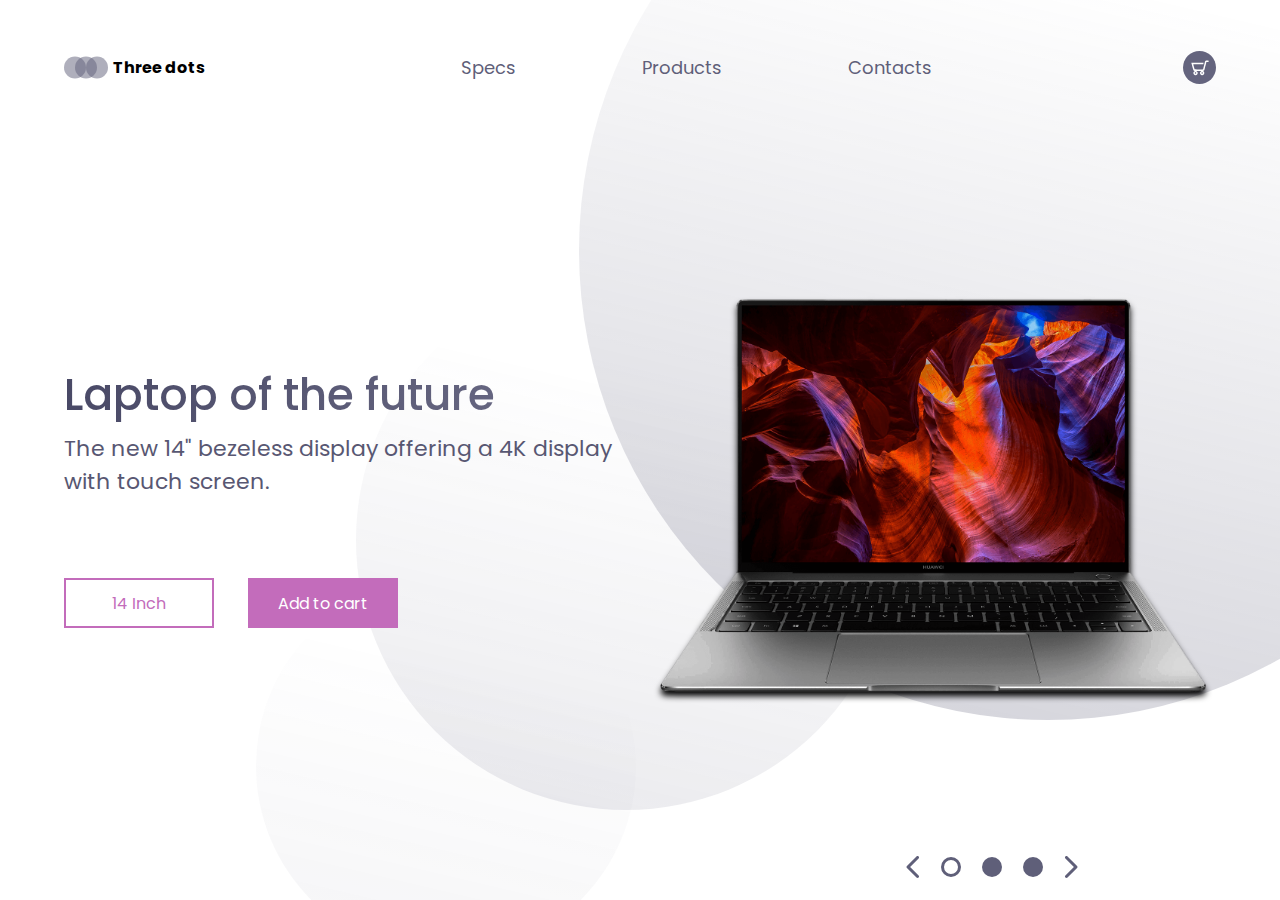
<file: First/index.html>
<!DOCTYPE html>
<html lang="en">
<head>
  <meta charset="UTF-8">
  <meta name="viewport" content="width=device-width, initial-scale=1.0">
  <link href="https://fonts.googleapis.com/css2?family=Poppins:wght@400;500&display=swap" rel="stylesheet">
  <link rel = "stylesheet" href="./style.css">
  <title>Responsive Site</title>
</head>
<body>
 <header>
   <div class="logo-container">
     <img src="./img/logo.svg" alt="logo">
     <h4 class="logo">Three dots</h4>
   </div>
   <nav>
     <ul class="nav-links">
       <li><a href="#" class="nav-link">Specs</a></li>
       <li><a href="#" class="nav-link">Products</a></li>
      <li><a href="#" class="nav-link">Contacts</a></li>
     </ul>
   </nav>
   <div class="cart">
     <img src="./img/cart.svg" alt="cart">
   </div>
  </header>

  <main>
    <section class="presentation">
      <div class="introduction">
        <div class="intro-text">
          <h1>Laptop of the future</h1>
          <p>The new 14" bezeless display offering a 4K display with touch screen.</p>
        </div>
        <div class="cta">
          <button class="cta-select">
            14 Inch
          </button>
          <button class="cta-add">
            Add to cart
          </button>
        </div>
      </div>
      <div class="cover">
        <img src="./img/matebook.png" alt="matebook">
      </div>
    </section>

    <div class="laptop-select">
      <img src="./img/arrow-left.svg" alt="arrow-left">
      <img src="./img/dot.svg" alt="arrow-left">
      <img src="./img/dot-full.svg" alt="arrow-left">
      <img src="./img/dot-full.svg" alt="arrow-left">
      <img src="./img/arrow-right.svg" alt="arrow-left">
    </div>

    <img class="big-circle" src="./img/big-eclipse.svg" alt="big-eclipse">
    <img class="mid-circle" src="./img/mid-eclipse.svg" alt="mid-eclipse">
    <img class="small-circle" src="./img/small-eclipse.svg" alt="small-eclipse">

  </main>

  
</body>
</html>
</file>
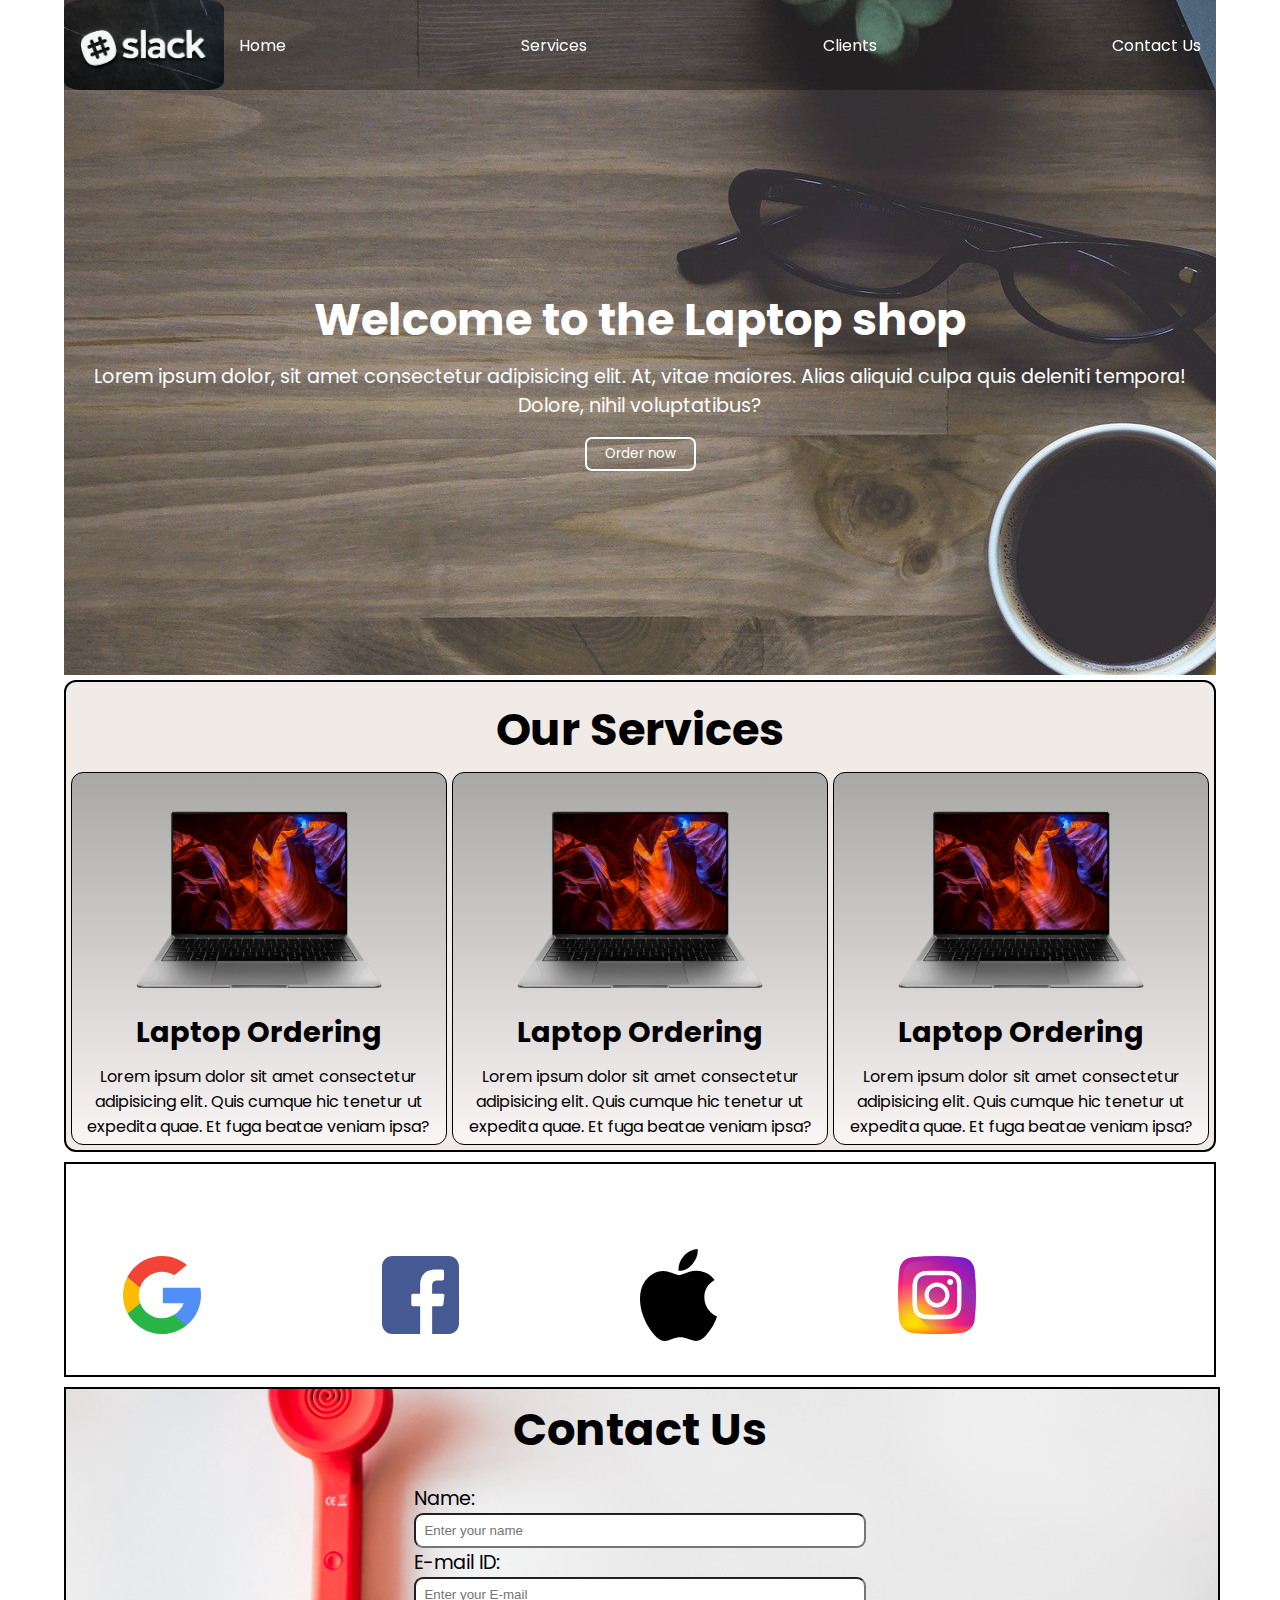
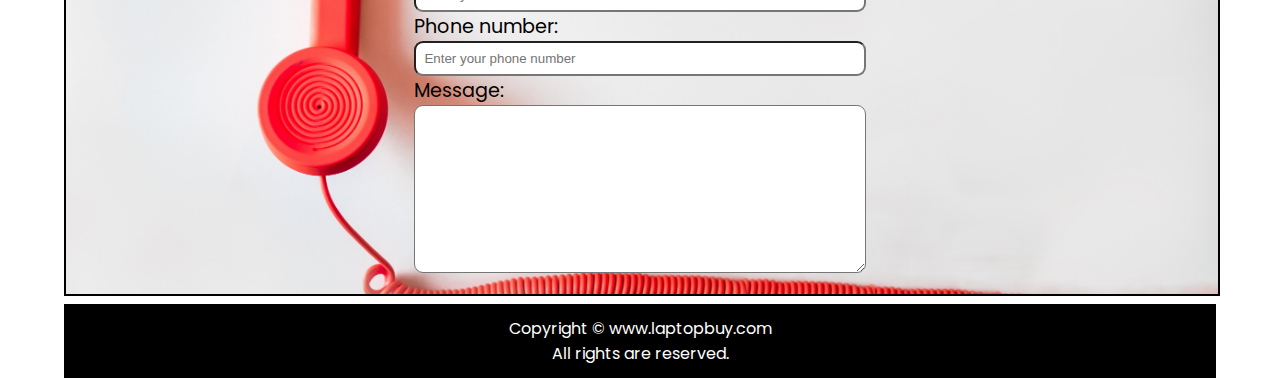
<file: Second/index.html>
<!DOCTYPE html>
<html lang="en">
<head>
    <meta charset="UTF-8">
    <meta name="viewport" content="width=device-width, initial-scale=1.0">
    <link rel="stylesheet" href="style.css">
    <link rel="stylesheet" media="screen and (max-width: 1000px)" href="phone.css">
    <link href="https://fonts.googleapis.com/css2?family=Poppins:wght@400;500&display=swap" rel="stylesheet">
    <title>Food delivery</title>
</head>
<body>
    <nav class = "navbar">
        <div class="logo">
            <img src="./images/logo.jpg" alt="logo">
        </div>
        <ul class="navlinks">
            <li class="home"><a href="#home">Home</a></li>
            <li class="services"><a href="#services-container">Services</a></li>
            <li class="client"><a href="#clients-section">Clients</a></li>
            <li class="contact-us"><a href="#contact-us">Contact Us</a></li>
        </ul>
    </nav>
    
    <main>
        <section id="home">
            <h1 class = "h-primary">Welcome to the Laptop shop</h1>
            <p>Lorem ipsum dolor, sit amet consectetur adipisicing elit. At, vitae maiores. Alias aliquid culpa quis deleniti tempora! Dolore, nihil voluptatibus?</p>
            <button class = "btn">Order now</button>
        </section>
        <section id = "services-container">
            <h1 class= "h-primary">Our Services</h1>
            <div id="services">
                <div class="box">
                    <img src="./images/matebook.png" alt="matebook">
                    <h2 class="h-secondary center">Laptop Ordering</h2>
                    <p>Lorem ipsum dolor sit amet consectetur adipisicing elit. Quis cumque hic tenetur ut expedita quae. Et fuga beatae veniam ipsa?</p>
                </div>
                <div class="box">
                    <img src="./images/matebook.png" alt="matebook">
                    <h2 class="h-secondary center">Laptop Ordering</h2>
                    <p>Lorem ipsum dolor sit amet consectetur adipisicing elit. Quis cumque hic tenetur ut expedita quae. Et fuga beatae
                        veniam ipsa?</p>
                </div>
                <div class="box">
                    <img src="./images/matebook.png" alt="matebook">
                    <h2 class="h-secondary center">Laptop Ordering</h2>
                    <p>Lorem ipsum dolor sit amet consectetur adipisicing elit. Quis cumque hic tenetur ut expedita quae. Et fuga beatae
                        veniam ipsa?</p>
                </div>
            </div>
        </section>
        <section id = "clients-section">
            <h1 class = "h-primary center">Our Clients</h1>
            <div class="clients">
                <div class="client-items">
                <img src="./images/Google_search.svg" alt="">

                </div>
                <div class="client-items">
                    <img src="./images/facebook.svg" alt="">
                </div>
                <div class="client-items">
                    <img src="./images/Apple_logo_black.svg" alt="">
                </div>
                <div class="client-items">

                    <img src="./images/instagram.svg" alt="">
                </div>
            </div>
        </section>
        <section id="contact-us">
            <h1 class="h-primary center">Contact Us</h1>
            <div class="contact-box">
                <form action="">
                    <div class="form-group">
                        <label for="name"> Name:</label>
                        <input type="text" name="name" id = "name" placeholder="Enter your name">
                    </div>
                    <div class="form-group">
                        <label for="name"> E-mail ID:</label>
                        <input type="text" name="name" id="email" placeholder="Enter your E-mail">
                    </div>
                    <div class="form-group">
                        <label for="phone-number"> Phone number:</label>
                        <input type="text" name="name" id="phone" placeholder="Enter your phone number">
                    </div>
                    <div class="form-group">
                        <label for="message"> Message:</label>
                        <textarea name="message" id="message" cols="30" rows="10"></textarea>
                    </div>
                </form>
            </div>
        </section>
    </main>

    <footer>
        <div class="center">
            Copyright &copy; www.laptopbuy.com 
            <p>All rights are reserved.</p>
        </div>
    </footer>


    <!-- <div class = "container">
        <div class="item">

        </div>

    </div> -->
</body>
</html>

<!-- TiP:
1) Plan first what type of design you are going to make.
2) Mostly to make standard things like navbar is same so you can do that things.
3) Once you have planned, use CSS to build design the page, to design the page you can use flex box
    and during designing use background colors of the elements so that it will be easy to track the properties of the elements like height, padding width etc easily.
4) Use google, keep practicing, never giveup 
5) When you are making website responsive then take care of font size because it doesn't follow the inheritence rule automatically, you have to resize them explicitly.
6) To make website responsive mostly use them terms such as vh, rem, % because it is dependent on others but at the same time take case of special cases such as logo images in this might be too small in phone view because of the ratio between desktop size and image.
7) To make website responsive shrink the page using Dev tools and check at which point your website starts
distorting so after that start fixing your site onwards that point.

8) NOTE: Because of <div> manages its height according to the content inside it, so when we use the %unit to fix the height of the child element of <div> then it might not work, like in images when you provide height to the image whose parent container has no fixed height(vh, px) then its height will not be set. Thats why I prefer to use 'width' attribute to set the width of the child element with respect to parent
    because it is possible. 

9) If any elment's position is absolute then it will take that ancestor as parent whose
position is either relative or sticky or fixed. 
-->
</file>
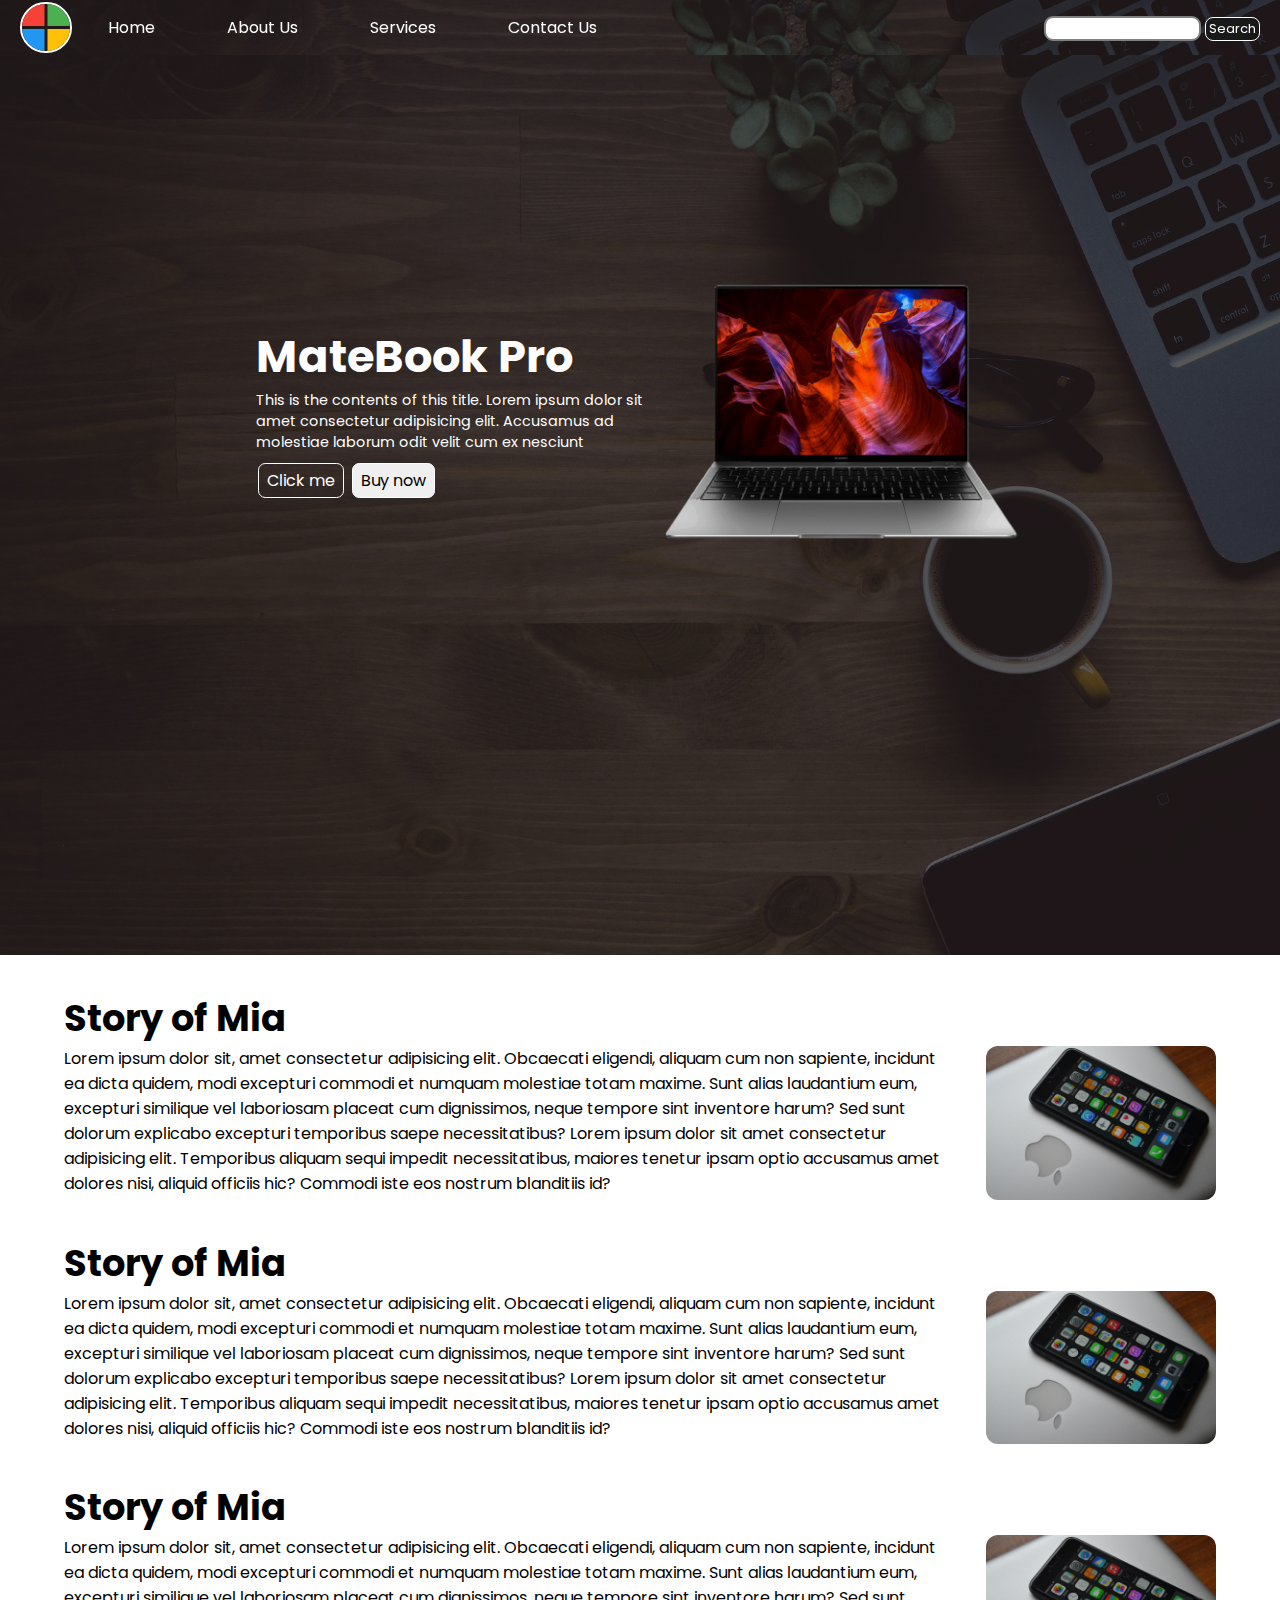
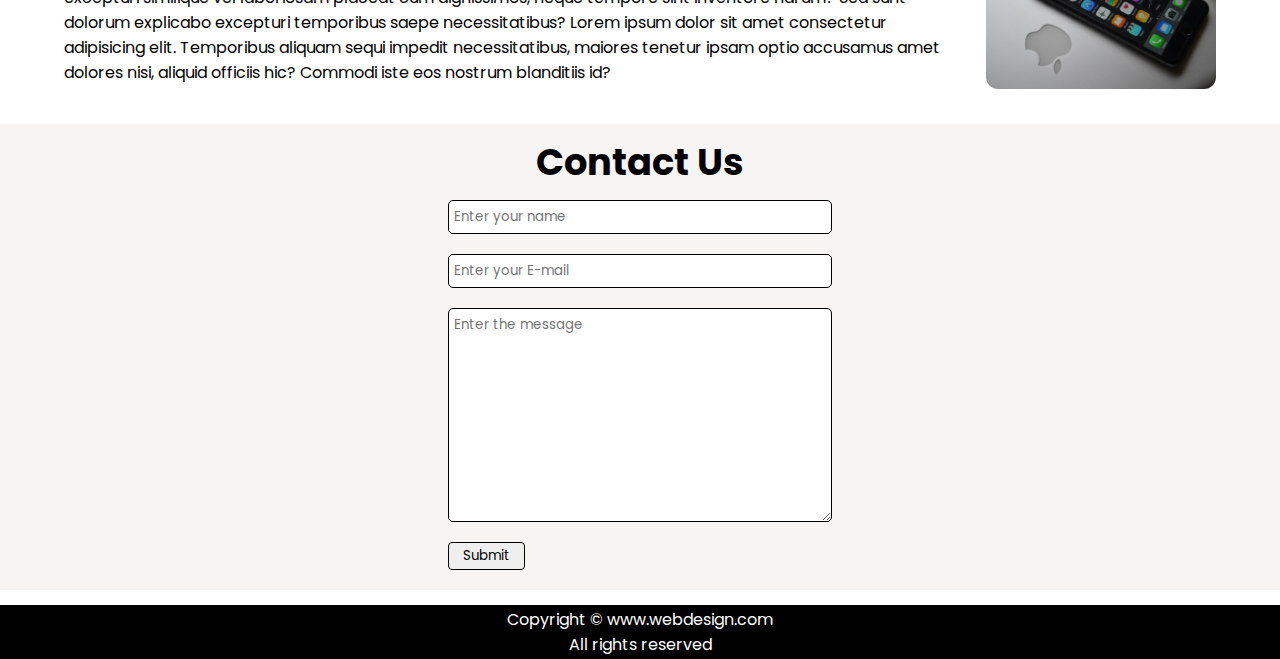
<file: third/index.html>
<!DOCTYPE html>
<html lang="en">
<head>
    <meta charset="UTF-8">
    <meta name="viewport" content="width=device-width, initial-scale=1.0">
    <link rel="stylesheet" href="style.css">
    <link rel="stylesheet" href="phone.css">
    <link href="https://fonts.googleapis.com/css2?family=Poppins:wght@400;500&display=swap" rel="stylesheet">
    <title>Responsive Site</title>
</head>
<body>
    <nav class="navbar background height-res">
        <ul class="nav-list hide-res">
            <div class="logo">
                <img src="./img/microsoft.svg" alt="logo">
            </div>
            <li><a href = "#home">Home</a></li>
            <li><a href = "#">About Us</a></li>
            <li><a href = "#services">Services</a></li>
            <li><a href = "#contact-us">Contact Us</a></li>
        </ul>
        <div class = "right-nav hide-res">
            <form action="" >
            <input type="text" name = "search" id = "search">
            <button class = "btn btn-sm">Search</button>
            </form>
        </div>
        <div class="burger">
            <div class="line"></div>
            <div class="line"></div>
            <div class="line"></div>
        </div>
    </nav>
    <main>
        <section id = "home" class = "background first-section">
            <div class="box-main">
                <div class="first-half">
                    <h1 class="text-big">MateBook Pro</h1>
                    <p class="text-small">This is the contents of this title. Lorem ipsum dolor sit amet consectetur adipisicing elit. Accusamus ad molestiae laborum odit velit cum ex nesciunt</p>
                        <div class="buttons">
                            <button class="btn click-me">Click me</button>
                            <button class="btn buy-now">Buy now</button>
                        </div>
                </div>
                <div class="second-half">
                    <img src="./img/matebook.png" alt="">
                </div>
            </div>
        </section>
        <section id = "services" class = "sec-right">
            <h1 class="section-tag ">Story of Mia</h1>
            <div class="section-box">
            <p class="section-content">Lorem ipsum dolor sit, amet consectetur adipisicing elit. Obcaecati eligendi, aliquam cum non sapiente, incidunt ea dicta quidem, modi excepturi commodi et numquam molestiae totam maxime. Sunt alias laudantium eum, excepturi similique vel laboriosam placeat cum dignissimos, neque tempore sint inventore harum? Sed sunt dolorum explicabo excepturi temporibus saepe necessitatibus? Lorem ipsum dolor sit amet consectetur adipisicing elit. Temporibus aliquam sequi impedit necessitatibus, maiores tenetur ipsam optio accusamus amet dolores nisi, aliquid officiis hic? Commodi iste eos nostrum blanditiis id?</p>
            <div class="sec-img">
                <img src="./img/bg1.jpg" alt="content">
            </div>
            </div>
        </section>
        <section class="sec-right">
            <h2 class="section-tag">Story of Mia</h2>
            <div class="section-box to-left">
                <p class="section-content">Lorem ipsum dolor sit, amet consectetur adipisicing elit. Obcaecati eligendi, aliquam
                    cum non sapiente, incidunt ea dicta quidem, modi excepturi commodi et numquam molestiae totam maxime. Sunt
                    alias laudantium eum, excepturi similique vel laboriosam placeat cum dignissimos, neque tempore sint
                    inventore harum? Sed sunt dolorum explicabo excepturi temporibus saepe necessitatibus? Lorem ipsum dolor sit
                    amet consectetur adipisicing elit. Temporibus aliquam sequi impedit necessitatibus, maiores tenetur ipsam
                    optio accusamus amet dolores nisi, aliquid officiis hic? Commodi iste eos nostrum blanditiis id?</p>
                <div class="sec-img">
                    <img src="./img/bg1.jpg" alt="content">
                </div>
            </div>
        </section>
        <section class="sec-right">
            <h2 class="section-tag">Story of Mia</h2>
            <div class="section-box to-left">
                <p class="section-content">Lorem ipsum dolor sit, amet consectetur adipisicing elit. Obcaecati eligendi, aliquam
                    cum non sapiente, incidunt ea dicta quidem, modi excepturi commodi et numquam molestiae totam maxime. Sunt
                    alias laudantium eum, excepturi similique vel laboriosam placeat cum dignissimos, neque tempore sint
                    inventore harum? Sed sunt dolorum explicabo excepturi temporibus saepe necessitatibus? Lorem ipsum dolor sit
                    amet consectetur adipisicing elit. Temporibus aliquam sequi impedit necessitatibus, maiores tenetur ipsam
                    optio accusamus amet dolores nisi, aliquid officiis hic? Commodi iste eos nostrum blanditiis id?</p>
                <div class="sec-img">
                    <img src="./img/bg1.jpg" alt="content">
                </div>
            </div>
        </section>
        <section id = "contact-us" class="contact-us">
            <h1 class="section-tag">Contact Us</h1>
            <form action="">
                <input type="name" id ="name" placeholder="Enter your name">
                <input type="name" id ="email" placeholder="Enter your E-mail">
                <textarea name="message" id="message" cols="30" rows="10" placeholder="Enter the message"></textarea>
                <button class="btn" type="submit">Submit</button>
            </form>
        </section>
    </main>
    <footer>
        <p>Copyright &copy; www.webdesign.com</p>
        <p class="rights">All rights reserved</p>
    </footer>
    <script src="resp.js"></script>
</body>
</html>
</file>
<file: First/style.css>
* {
  padding: 0px;
  margin: 0px;
  box-sizing: border-box;
}

body {
  font-family: "Poppins", sans-serif;
}

/* Sometimes the fonts could be transferred to the buttons so have to give 
them explicitly */
button {
  font-family: "Poppins", sans-serif;
}

header {
  display: flex;
  /* background-color: purple; */
  width: 90%;
  margin: auto;
  height: 15vh;
  align-items: center;
}

.logo-container,
.nav-links,
.cart {
  display: flex;
}

.logo-container {
  /* background-color: lightblue; */
  flex-grow: 1;
}
.logo {
  font-weight: 400px;
  margin: 5px;
}
.nav-links {
  justify-content: space-around;
  list-style: none;
}

.nav-link {
  color: #5f5f79;
  font-size: 18px;
  text-decoration: none;
}

nav {
  /* background-color: green; */
  flex-grow: 2;
}
.cart {
  /* background-color: red; */
  flex-grow: 1;
  justify-content: flex-end;
}

.presentation {
  display: flex;
  /* flex-direction: column; */
  width: 90%;
  margin: auto;
  min-height: 80vh;
  align-items: center;
}

.introduction {
  /* background-color: lightblue; */
  flex-grow: 1;
}

.cover {
  flex-grow: 1;
  /* background-color: pink; */
  height: 60vh;
}

.intro-text h1 {
  font-size: 44px;
  font-weight: 500;
  background: linear-gradient(to right, #494966, #6f6f89);
  /* to set the background gradient on the text */
  -webkit-background-clip: text;
  -webkit-text-fill-color: transparent;
}

.intro-text p {
  font-size: 22px;
  margin-top: 5px;
  color: #585772;
}

.cta {
  padding: 50px 0px 0px 0px;
}

.cta-select {
  border: 2px solid #c36cbb;
  background: transparent;
  color: #c36cbb;
  width: 150px;
  height: 50px;
  cursor: pointer;
  font-size: 16px;
}

.cta-add {
  background: #c36cbb;
  color: white;
  width: 150px;
  height: 50px;
  cursor: pointer;
  font-size: 16px;
  border: none;
  margin: 30px 0px 0px 30px;
}

.cover img {
  height: 100%;
  /* To give the shadow on the image */
  filter: drop-shadow(0px 5px 3px black);
  animation: drop 1.5s ease;
}

.big-circle {
  position: absolute;
  top: 0px;
  right: 0px;
  z-index: -1;
  height: 80%;
  opacity: 0.5;
}

.mid-circle {
  position: absolute;
  top: 30%;
  right: 30%;
  z-index: -1;
  height: 60%;
  opacity: 0.4;
}

.small-circle {
  position: absolute;
  bottom: 0%;
  left: 20%;
  z-index: -1;
  opacity: 0.4;
}

.laptop-select {
  position: absolute;
  display: flex;
  right: 15%;
  width: 15%;
  justify-content: space-around;
}

@keyframes drop {
  0% {
    opacity: 0;
    transform: translateY(-80px);
  }
  100% {
    opacity: 1;
    transform: translateY(0px);
  }
}

@media screen and (max-width: 1024px) {
  .presentation {
    flex-direction: column;
  }
  .introduction {
    margin: 5vh;
    text-align: center;
  }

  intro-text h1 {
    font-size: 30px;
  }
  intro-text p {
    font-size: 19px;
  }
  .cta {
    padding: 10px 0px 0px 0px;
  }
  .laptop-select {
    /* bottom: 0%; */
    right: 50%;
    width: 50%;
    transform: translate(50%, 5%);
  }
  .cover img {
    height: 80%;
  }
  .small-circle,
  .mid-circle,
  .big-circle {
    opacity: 0.2;
  }
}
</file>
<file: Second/style.css>
* {
  margin: 0px;
  padding: 0px;
  box-sizing: border-box;
}
body {
  font-family: "Poppins", sans-serif;
  /* position: relative; */
}
button {
  font-family: "Poppins", sans-serif;
}

html {
  scroll-behavior: smooth;
}

/* ----------------Navbar-------------------- */

.navbar {
  /* background-color: blue; */
  display: flex;
  align-items: center;
  width: 90%;
  /* this is important because child ::before is absolute and 
  it will take this ancestor as reference  */
  /* position: relative; */
  /* If child is absolute then it can also take that ancestor as a reference whose position is sticky or relative */
  position: sticky;
  top: 0px;
  margin: auto;
  /* justify-content: space-around; */
  justify-content: space-between;
  z-index: 2;
}

/* Trick to the set the background on any elment */
.navbar::before {
  content: "";
  background-color: black;
  /* ancestor is relative and we are using it as reference */
  position: absolute;
  width: 100%;
  height: 100%;
  z-index: -1;
  opacity: 0.3;
  /* border: 12px solid black; */
}

.logo img {
  height: 100%;
  border-radius: 10%;
}

.logo {
  /* background-color: lightblue; */
  height: 10vh;
  flex-grow: 1;
}

/* .container {
  width: 200px;
  height: 200px;
  background-color: chocolate;
  margin: 100px;
  /* padding: 20px; */
/* position: relative; */
/* } */

/* .item {
  width: 100px;
  height: 100px;
  background-color: blue;
  /* margin: 100px; */
/* text-align: center; */
/* padding: 20px; */
/* margin: 20px; */
/* position: relative; */
/* } */

/* .item::before {
  content: "ehllo";
  background-color: green;
  height: 100%;
  width: 100%;
  position: absolute;
  /* display: ; */
/* border: 2px solid black;
  left: 100px; */
/* z-index: -1; */
/* } */

.navlinks {
  /* background-color: violet; */
  display: flex;
  width: 100%;
  flex-grow: 10;
  justify-content: space-between;
}
.navlinks li {
  list-style: none;
  margin: 0 10px;
}
.navlinks li a {
  text-decoration: none;
  color: black;
  padding: 5px;
  display: block;
  color: white;
}
.navlinks li a:hover {
  text-decoration: none;
  color: black;
  border-radius: 20px;
  background-color: white;
}

/* ------------------Home section----------------*/
#home {
  display: flex;
  flex-direction: column;
  justify-content: center;
  align-items: center;
  /* setting the height of the home section */
  height: 65vh;
  /* background-color: blue; */
  width: 90%;
  margin: auto;
  /* background-color: pink; */
  text-align: center;
}

#home::before {
  position: absolute;
  content: "";
  height: 75vh;
  width: 90%;
  /* it has no parent of relative position so, I've used top = 0 */
  top: 0px;
  /* left: 65px; */
  background: url("./images/notebook-1280538_1920.jpg") no-repeat center center
    fixed;
  /* background-color: lightblue; */
  /* I used z-index = -2 because to show nav-bar's texture */
  z-index: -2;
  opacity: 0.95;
}

#home p {
  font-size: 1.2rem;
  color: white;
}

.btn {
  padding: 5px 18px;
  border: 2px solid white;
  background-color: transparent;
  color: white;
  margin: 17px;
  border-radius: 7px;
  cursor: pointer;
}

/*----------------- Services section -------------- */

#services-container {
  /* margin: auto; */
  /* width: 90%; */
  /* display: flex; */
  /* flex-direction: column; */
  /* background-color: yellow; */
  border: 2px solid black;
  width: 90%;
  margin: 5px auto;
  padding: 5px;
  border-radius: 12px;
  background-color: rgb(240, 235, 230);
}

#services-container h1 {
  /* background-color: blue; */
  color: black;
}

#services {
  /* background-color: violet; */
  /* width: 90%; */
  margin: auto;
  display: flex;
  justify-content: space-between;
}

/* setting width of img is better than setting the height of img because width is % dependent
    but you can use also heights but the height of the parent should be fixed
    otherwise it won't work because div adjusts height according to content
*/
.box img {
  /* %unit will be with respect to parent */
  width: 70%;
  /* background-color: crimson; */
}

#services .box {
  /* background-color: cadetblue; */
  background: linear-gradient(
    to bottom,
    rgb(170, 167, 167),
    rgba(250, 246, 246, 0.993)
  );
  display: flex;
  flex-direction: column;
  width: 33%;
  text-align: center;
  align-items: center;
  border: 1.5px solid black;
  border-radius: 12px;
  padding: 5px;
}

/*---------------- Clients Section----------------- */
#clients-section {
  /* background-color: pink; */
  width: 90%;
  margin: 10px auto;
  position: relative;
  /* z-index: -1; */
  border: 2px solid black;
}

/* #clients-section h1 {
  color: black;
} */

#clients-section::before {
  /* parent is relative */
  position: absolute;
  content: "";
  height: 100%;

  width: 100%;
  /* width: 90%; */
  /* height: 40%; */
  /* margin: auto; */
  /* margin: auto 5%; */
  border-radius: 1%;
  background: url("./images/iphone-563071_1920.jpg") no-repeat center center
    fixed;
  z-index: -1;
  opacity: 0.7;
}

.clients {
  display: flex;
  width: 90%;
  margin: auto;
  align-items: center;
  justify-content: center;
  /* background-color: seagreen; */
}

.client-items {
  width: 33%;
  margin-bottom: 27px;
  /* background-color: purple; */
  /* height: 100%; */
  /* display: block; */
  /* margin: 0 10px; */
}

.client-items img {
  /* setting width is better than setting the height because width is % dependent
    but you can use also heights but the height of the parent should be fixed
    otherwise it won't work because div adjusts height according to content
  */
  width: 30%;
  /* height: 400%; */
  margin: auto;
  /* background-color: red; */
}

/*-------------------- Contact Us--------------- */

#contact-us {
  /* background-color: yellow; */
  position: relative;
  width: 90%;
  margin: auto;
}
#contact-us h1 {
  color: black;
}

#contact-us::before {
  content: "";
  position: absolute;
  width: 100%;
  height: 100%;
  background: url("./images/RedPhone.jpg") no-repeat center center/cover;
  z-index: -1;
  border: 2px solid black;
}

.contact-box {
  display: flex;
  justify-content: center;
  align-items: center;
  margin-bottom: 12px;
  padding: 12px;
}

.contact-box input,
.contact-box textarea {
  width: 100%;
  padding: 0.5rem;
  border-radius: 9px;
}

.contact-box form {
  width: 40%;
}

.contact-box label {
  font-size: 1.2rem;
}

/* --------------footer-------------- */

footer {
  background: black;
  padding: 12px 0px;
  color: white;
  width: 90%;
  margin: auto;
}

/*-------------- Utility classes---------- */
.h-primary {
  /* background-color: blue; */
  /* font-size: 10vw; */
  font-size: 2.8rem;
  text-align: center;
  padding: 9px;
  color: white;
}

.h-secondary {
  font-size: 1.8em;
  margin: -10px 0px 10px 0px;
}
.center {
  text-align: center;
  /* background-color: burlywood; */
}
/* ------------------------------------------- */
</file>
<file: Second/phone.css>
/*------------------- Navbar----------------- */
.navbar {
  flex-direction: column;
  /* background-color: cyan; */
  width: 100%;
}

.logo {
  height: 7vh;
}

.navbar ul {
  width: 100%;
}

.navlinks li {
  margin: 0px;
}

/*---------------- Home---------------- */
#home {
  height: 63vh;
  width: 100%;
}

#home::before {
  width: 100%;
}
#home p {
  font-size: 1rem;
  padding: 0px 2px;
}

.btn {
  padding: 3px 10px;
  font-size: 0.8rem;
  border: 2px solid white;
  background-color: transparent;
  color: white;
  margin: 11px;
  border-radius: 7px;
  cursor: pointer;
}

/*---------------------- Services------------------------ */
#services-container {
  width: 100%;
}

#services {
  display: flex;
  flex-direction: column;
  width: 100%;
  justify-content: center;
  align-items: center;
}

#services .box {
  width: 100%;
  margin: 5px;
}

/*------------------------ Clients------------------------ */
#clients-section {
  width: 100%;
}

.client-items img {
  width: 40%;
  /* height: 400%; */
  margin: auto;
  display: block;
  /* background-color: red; */
}

/*---------------------- Contact US------------------ */
#contact-us {
  width: 100%;
}
.contact-box label {
  font-size: 1.1rem;
}

.contact-box form {
  width: 85%;
}

/* ---------------Footer -------------------- */

footer {
  width: 100%;
}

/*------------------- Utility classes------------------------------ */
.h-secondary {
  font-size: 1.4rem;
}

.h-primary {
  font-size: 2rem;
}
</file>
<file: third/style.css>
* {
  margin: 0px;
  padding: 0px;
  box-sizing: border-box;
}
html {
  scroll-behavior: smooth;
}
body {
  font-family: "Poppins", sans-serif;
}

/* -----------------Navbar---------------- */
.navbar {
  display: flex;
  position: sticky;
  /* border: 2px solid greenyellow; */
  top: 0;
}

.nav-list {
  width: 70%;
  display: flex;
  align-items: center;
}
.nav-list .logo {
  width: 7%;
  display: flex;
  min-width: 40px;
  justify-content: center;
  align-items: center;
  /* background-color: darkblue; */
  margin-left: 20px;
  /* border: 2px solid tomato; */
}

.nav-list .logo img {
  width: 100%;
  border: 2px solid white;
  border-radius: 100%;
}

.nav-list li {
  list-style: none;
  /* background-color: violet; */
  padding: 15px 30px;
}

.nav-list li a {
  /* background-color: aqua; */
  text-decoration: none;
  padding: 4px 6px;
  border-radius: 12px;
  color: white;
}
.nav-list li a:hover {
  background-color: white;
  color: black;
}

.right-nav {
  /* background-color: crimson; */
  /* padding: 10px; */
  width: 50%;
  text-align: right;
  display: flex;
  align-items: center;
  justify-content: flex-end;
  padding: 0px 20px;
}

#search {
  padding: 3px;
  border: 2px solid grey;
  border-radius: 9px;
  width: 64%;
}
.btn {
  font-family: "Poppins", sans-serif;
}
.btn-sm {
  color: white;
  border: 1px solid white;
  padding: 2px 3px;
  border-radius: 8px;
  background: rgb(26, 25, 25);
  font-size: 0.8rem;
}

.burger {
  position: absolute;
  top: 10px;
  right: 10px;
  display: none;
  cursor: pointer;
}

.line {
  width: 25px;
  background-color: white;
  height: 2px;
  margin: 7px 4px;
}

/*-------------------- Main-------------------- */
/* Another way to set background with color + img(optional) + opacity */
.background {
  background: rgba(26, 17, 17, 0.7) url("./img/bg.jpg");
  background-size: cover;
  background-blend-mode: darken;
}

.first-section {
  height: 100vh;
}

.box-main {
  display: flex;
  justify-content: center;
  /* background-color: brown; */
  height: 80%;
  color: white;
  align-items: center;
  width: 60%;
  margin: auto;
  justify-content: space-between;
  /* border: 2px solid green; */
}

.first-half {
  width: 55%;
  /* background-color: cadetblue; */
  /* border: 2px solid white; */
  display: flex;
  flex-direction: column;
  justify-content: center;
}

.first-half .text-big {
  font-size: 2.8rem;
}
.text-small {
  /* background-color: burlywood; */
  font-size: 0.9rem;
  /* border: 2px solid turquoise; */
}

.second-half {
  width: 50%;
  /* border: 2px solid seashell; */
}

.second-half img {
  width: 100%;
  /* filter: drop-shadow(0px 5px 3px black); */
  animation: drop 1.5s ease;
}

.click-me {
  margin: 0.625em 0.125em;
  /* margin: 10px 2px; */
  /* padding: 4px 8px; */
  padding: 0.25em 0.5em;
  /* max-width: 1em; */
  font-size: 1rem;
  background-color: transparent;
  color: white;
  cursor: pointer;
  border: 1px solid white;
  border-radius: 0.45em;
}

.buy-now {
  margin: 0.625em 0.125em;
  padding: 0.25em 0.5em;
  font-size: 1rem;
  cursor: pointer;
  border: 1px solid white;
  border-radius: 0.45em;
}

@keyframes drop {
  0% {
    opacity: 0;
    transform: translateY(-80px);
  }
  100% {
    opacity: 1;
    transform: translateY(0px);
  }
}

/* ---------------------section Right------------- */
.sec-right {
  width: 90%;
  margin: 35px auto;
  /* border: 2px solid blue; */
}

.sec-right .section-box {
  display: flex;
  justify-content: space-between;
  /* border: 2px solid turquoise; */
}

.section-content {
  width: 77%;
  display: flex;
  /* border: 2px solid wheat; */
}

.sec-right .sec-img {
  width: 20%;
  display: flex;
  /* border: 2px solid green; */
  align-items: flex-start;
}

.sec-right img {
  width: 100%;
  border-radius: 12px;
}

.section-tag {
  font-size: 2.3rem;
}

/* ----------------Contact US ---------------*/
.contact-us {
  /* border : 2px solid black; */
  background: rgb(246, 245, 244, 1);
  padding: 10px 0px;
  margin: 15px 0px;
}
.contact-us h1 {
  text-align: center;
}

.contact-us form {
  display: flex;
  flex-direction: column;
  width: 30%;
  margin: auto;
  /* border: 2px solid tomato; */
}

.contact-us input,
textarea {
  margin: 10px 0px;
  padding: 6px 5px;
  font-family: "Poppins", sans-serif;
  border-radius: 5px;
  border: 0.5px solid black;
}

.contact-us form .btn {
  width: 20%;
  cursor: pointer;
  border: 0.5px solid black;
  border-radius: 4px;
  padding: 3px 0px;
  margin: 10px 0px;
}

footer {
  text-align: center;
  background-color: black;
  color: white;
  padding: 2px 0px;
}
</file>
<file: third/phone.css>
@media screen and (max-width: 1100px) {
  html {
    font-size: 10px;
  }
  /*------------------ NavBar-------------- */
  .nav-list {
    flex-direction: column;
    width: 100%;
    transition: all 1s;
    /* border: 2px solid springgreen; */
    padding: 5px 0px;
  }

  .navbar {
    flex-direction: column;
    width: 100%;
    /* border: 2px solid springgreen; */
    padding: 5px 0px;
    height: 220px;
  }

  .nav-list li {
    padding: 9px;
    /* border: 2px solid steelblue; */
  }
  .nav-list .logo {
    margin: auto;
  }
  .height-res {
    height: 53px;
  }
  .hide-res {
    display: none;
  }

  .navbar .right-nav {
    margin: auto;
    /* border: 2px solid white; */
    justify-content: center;
    align-items: center;
  }
  #search {
    padding: 1px 2px;
  }
  /*------------------ NavBar-------------- */
  .box-main {
    flex-direction: column;
    justify-content: unset;
    justify-content: center;
    /* border: 2px solid tomato; */
    width: 90%;
  }
  .first-half {
    order: 1;
    text-align: center;
    /* border: 2px solid white; */
    width: 100%;
  }
  .first-half .buttons {
    display: flex;
    /* flex-direction: column; */
    /* border: 2px solid greenyellow; */
    width: 100%;
    justify-content: center;
  }
  .click-me,
  .buy-now {
    margin: 0.625em 0.4em;
  }

  .burger {
    display: block;
  }

  /* ---------------------section Right------------- */
  .sec-right {
    /* border: 2px salmon; */
    width: 95%;
    justify-content: center;
  }

  .sec-right .section-box {
    flex-direction: column;
    width: 100%;
    /* background-color: skyblue; */
  }
  .section-content {
    width: 100%;
  }
  .section-box .sec-img {
    order: -1;
    min-width: 170px;
  }
  /* ----------------Contact US ---------------*/
  .contact-us form {
    width: 60%;
  }
  .contact-us input,
  textarea {
    margin: 5px 0px;
    padding: 5px 5px;
    /* border: 0.5px solid black; */
  }
  .contact-us form .btn {
    width: 26%;
    margin: 5px 0px;
  }
}
</file>
